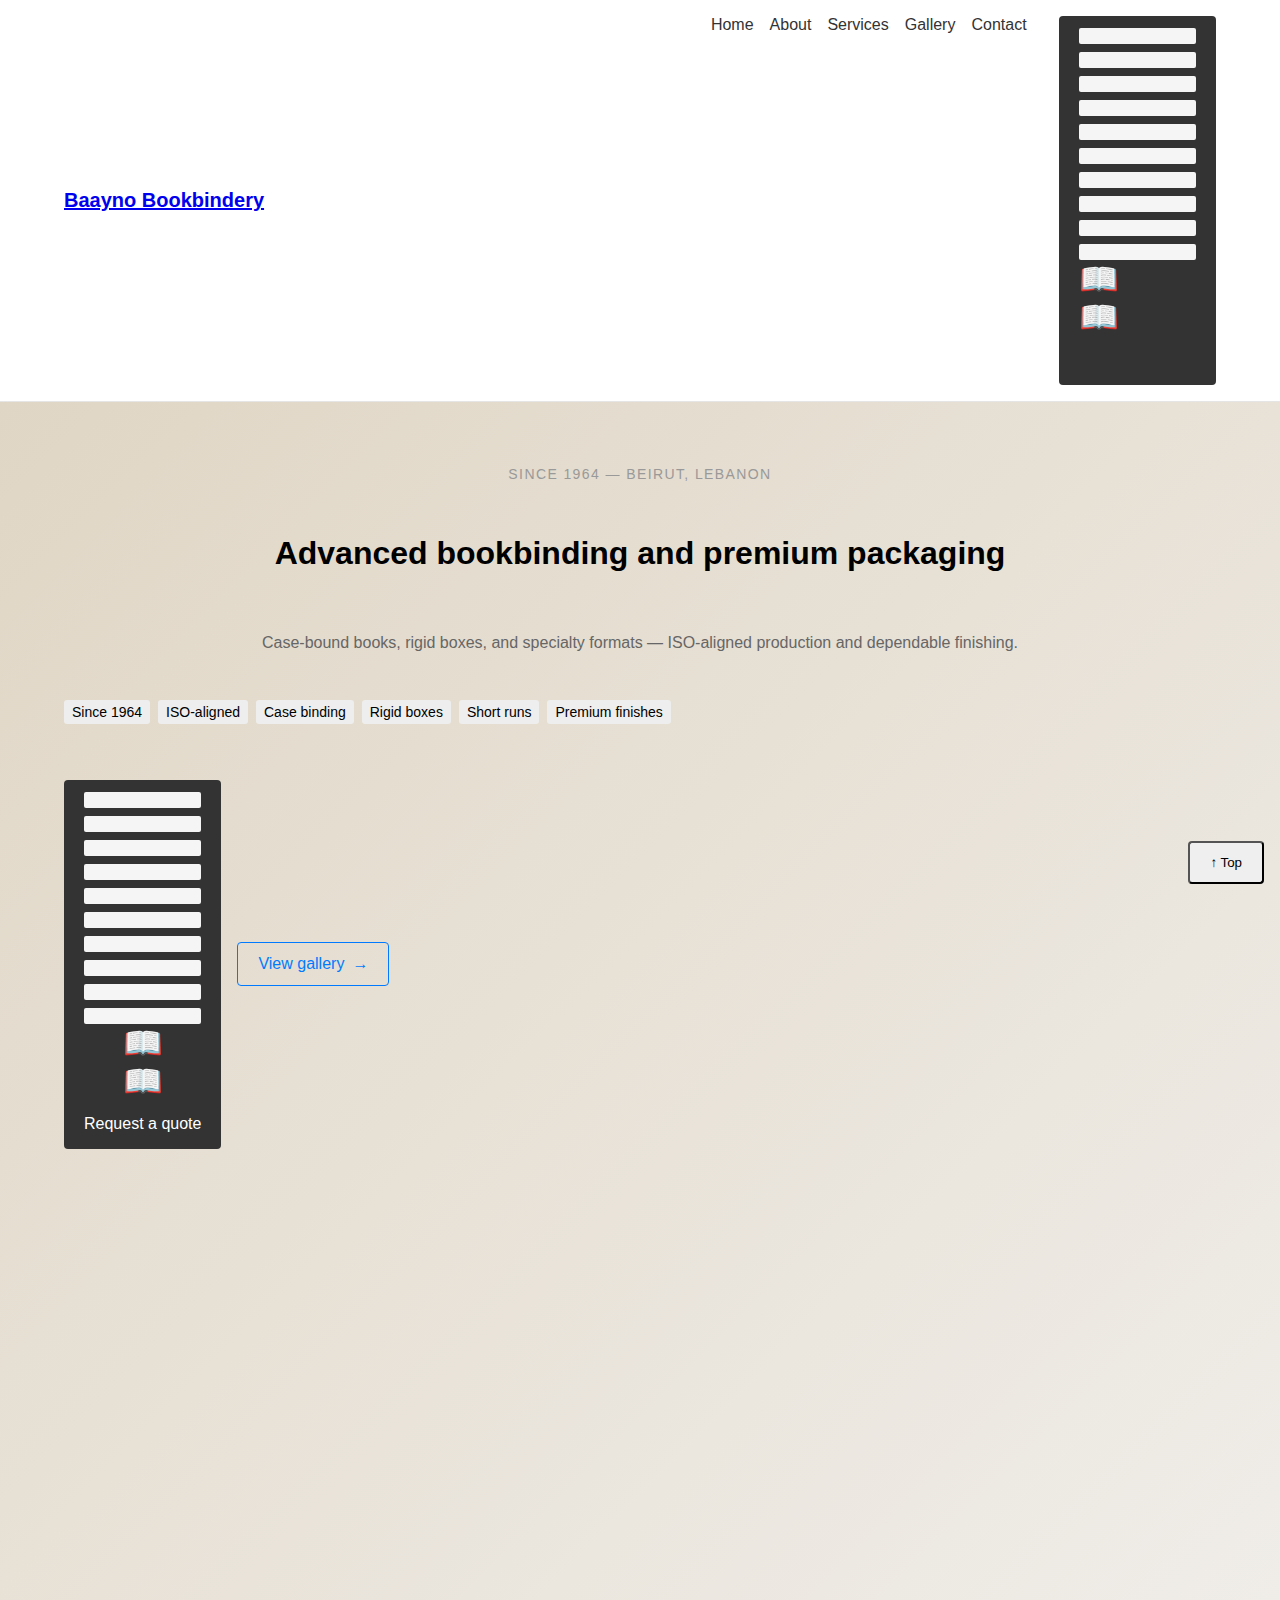
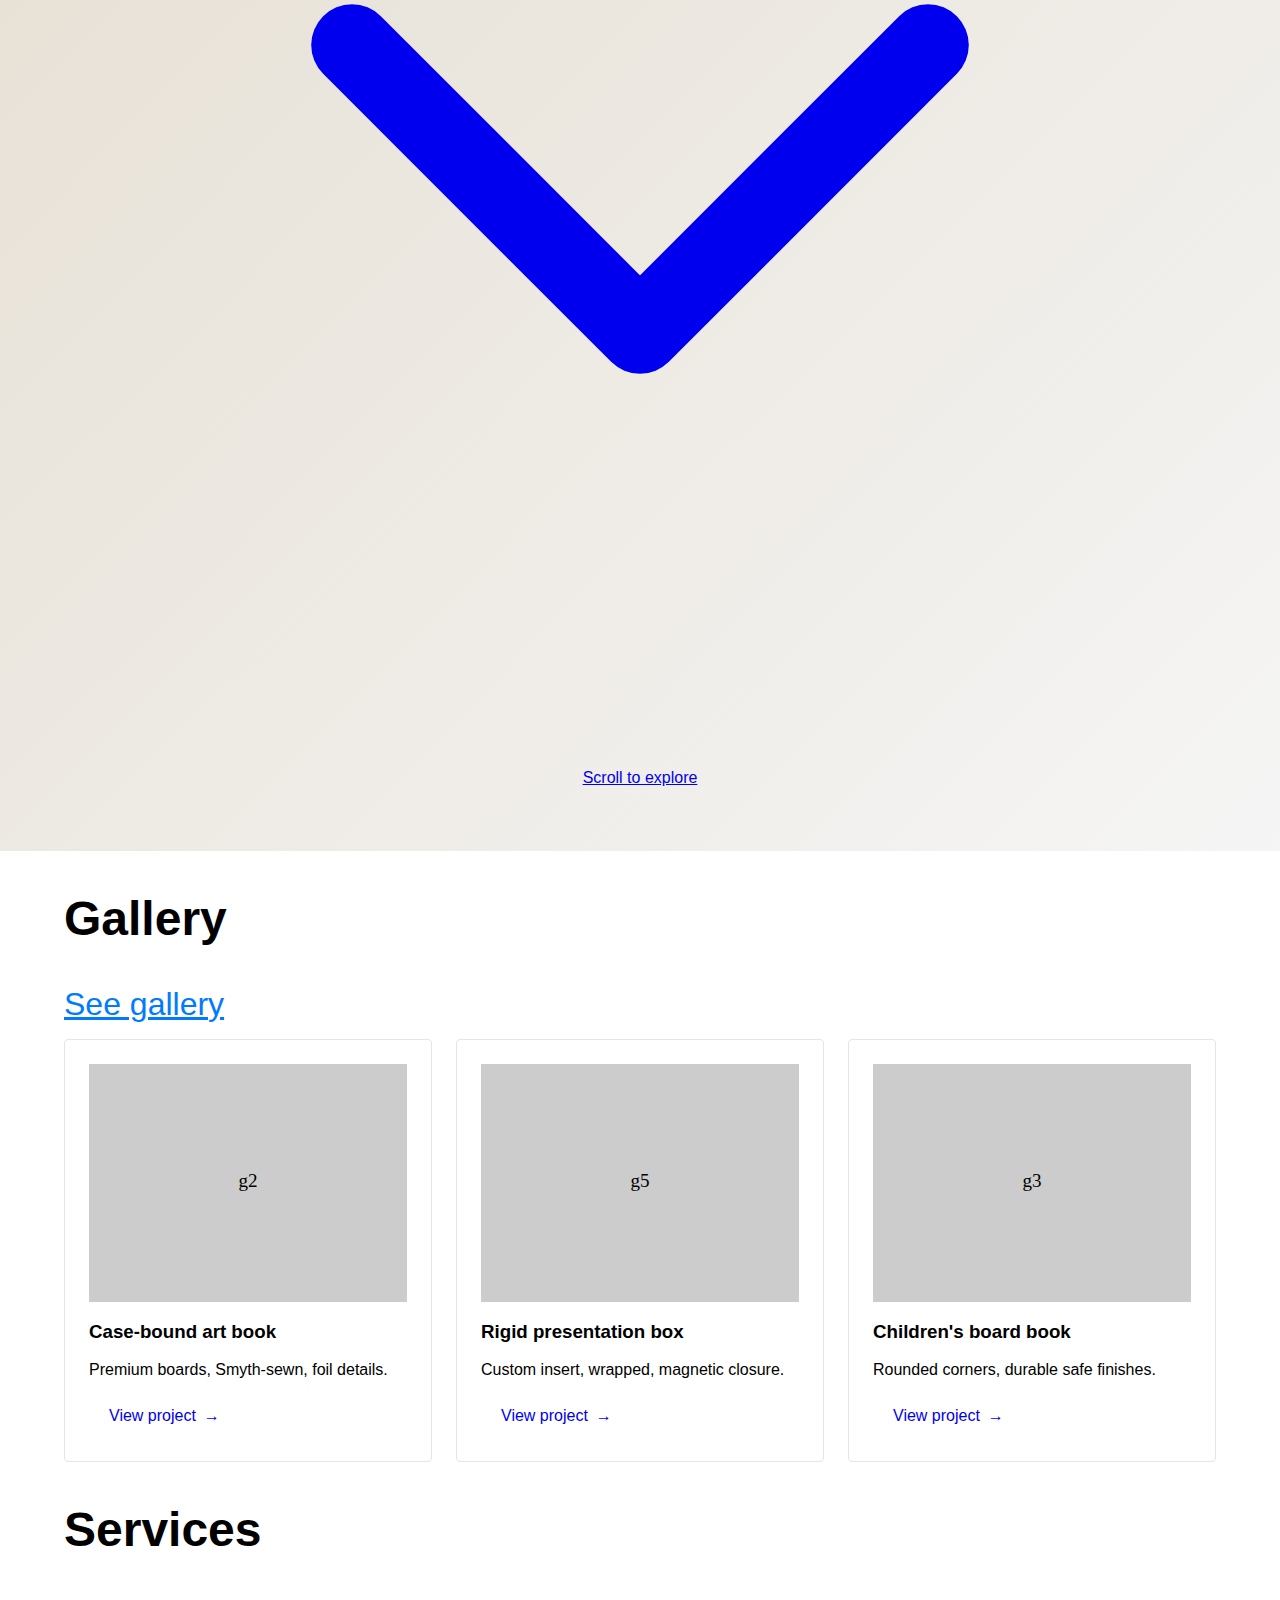
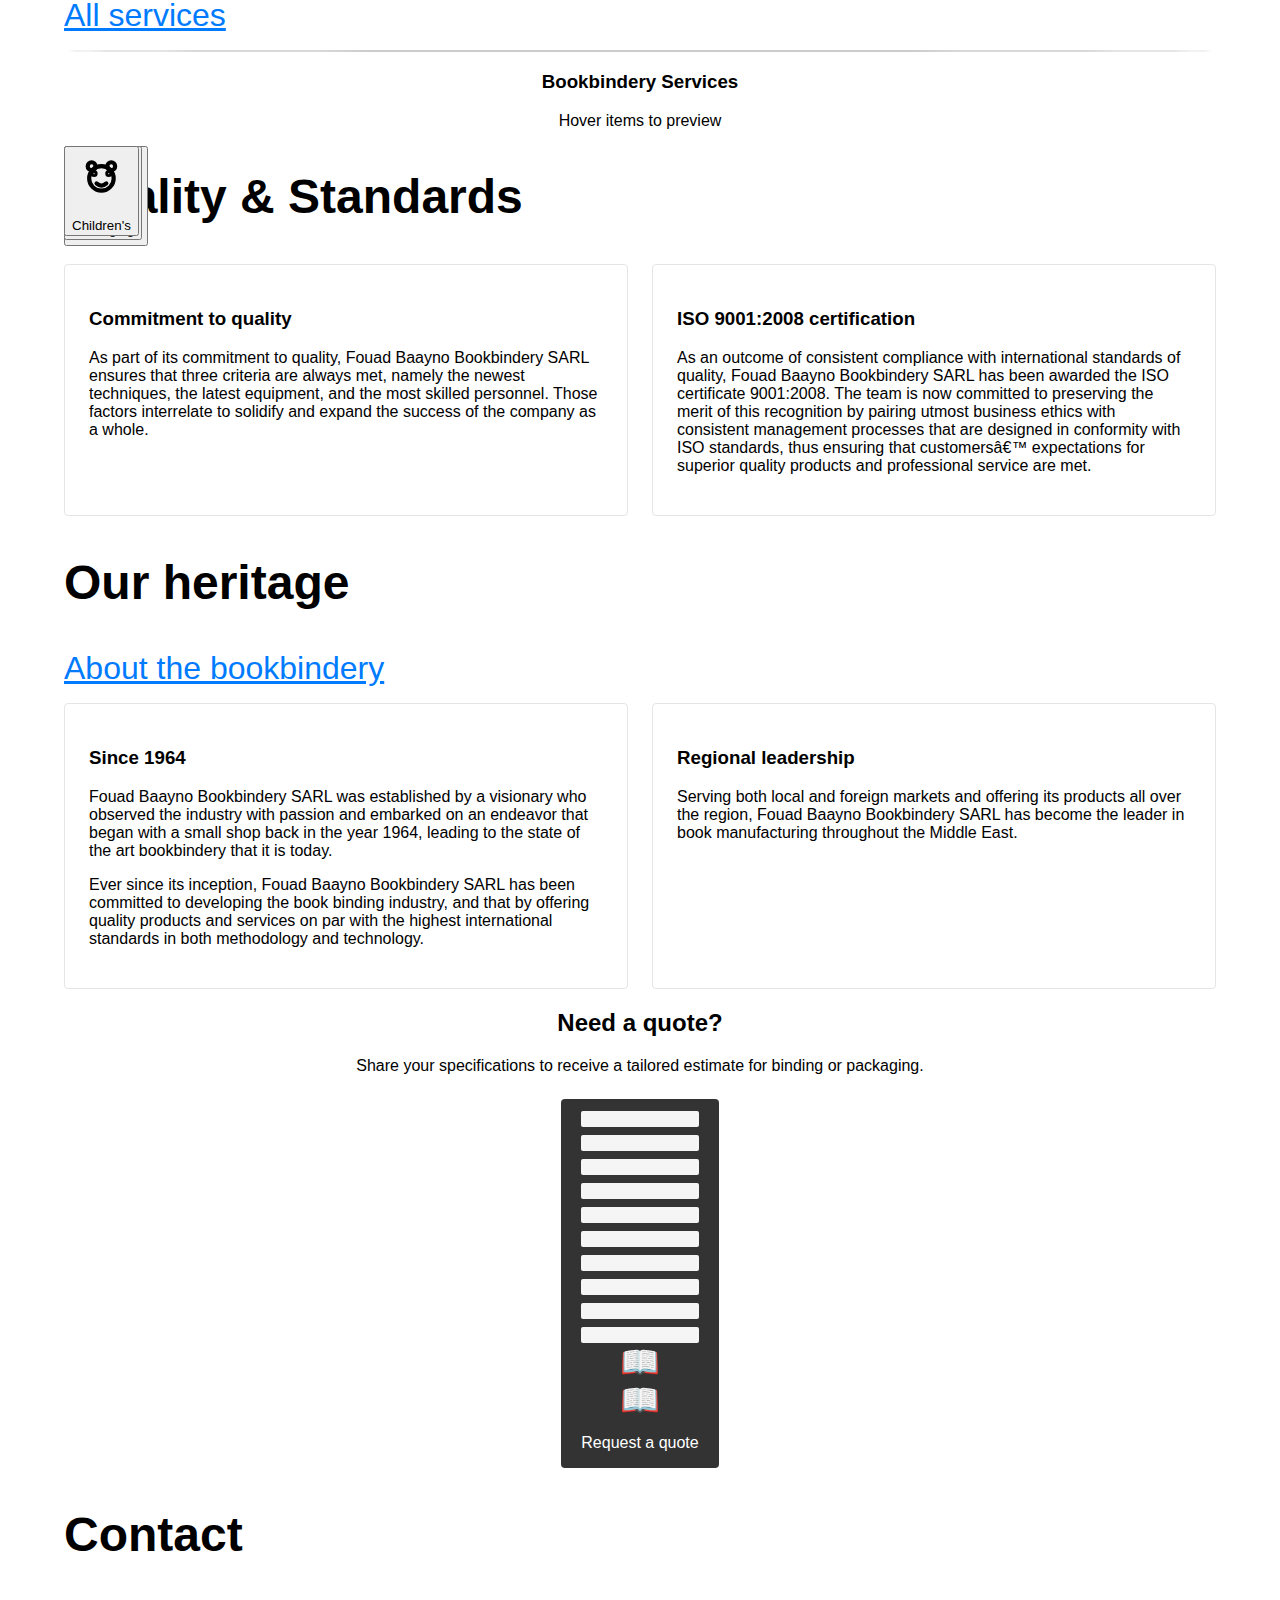
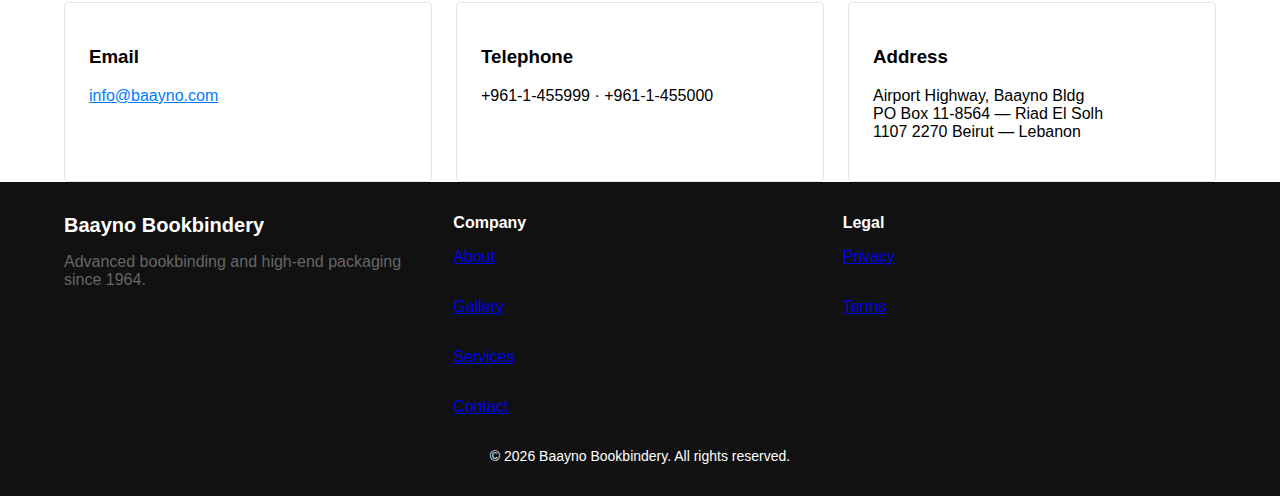
<file: index.html>
﻿<!doctype html>
<html lang="en" data-ga4="G-XXXXXXX">
<head>
  <meta charset="utf-8" />
  <meta name="viewport" content="width=device-width, initial-scale=1" />
  <title>Fouad Baayno Bookbindery &mdash; Beirut, Lebanon (Since 1964)</title>
  <meta name="description" content="Flexi and hard cover bookbinding, specialty and children's books, and high-end packaging. ISO-aligned production in Beirut, Lebanon since 1964." />
  <link rel="preconnect" href="https://fonts.googleapis.com">
  <link rel="preconnect" href="https://fonts.gstatic.com" crossorigin>
  <link href="https://fonts.googleapis.com/css2?family=Inter:wght@400;600&family=Playfair+Display:wght@600;700&display=swap" rel="stylesheet">
  <link rel="stylesheet" href="assets/css/base.css" />
  <link rel="canonical" href="https://www.baayno.com/" />
  <meta property="og:type" content="website" />
  <meta property="og:site_name" content="Fouad Baayno Bookbindery" />
  <meta property="og:title" content="Fouad Baayno Bookbindery &mdash; Since 1964" />
  <meta property="og:description" content="Advanced bookbinding and high-end packaging in Beirut, Lebanon." />
  <meta property="og:url" content="https://www.baayno.com/" />
  <meta property="og:image" content="https://www.baayno.com/assets/og.jpg" />
  <meta name="twitter:card" content="summary_large_image" />
  <script type="application/ld+json">
  {
    "@context":"https://schema.org",
    "@type":"LocalBusiness",
    "name":"Fouad Baayno Bookbindery SARL",
    "url":"https://www.baayno.com/",
    "telephone":["+961-1-455999","+961-1-455000"],
    "email":"info@baayno.com",
    "address":{
      "@type":"PostalAddress",
      "streetAddress":"Airport Highway, Baayno Bldg, PO Box 11-8564 - Riad El Solh",
      "addressLocality":"Beirut",
      "postalCode":"1107 2270",
      "addressCountry":"LB"
    },
    "description":"Flexi and hard cover bookbinding, specialty and children's books, and high-end packaging.",
    "areaServed":"LB",
    "sameAs":["https://www.facebook.com/Fouad-Baayno-Bookbindery-637547953257986/"]
  }
  </script>
  <script type="application/ld+json">
  {
    "@context":"https://schema.org",
    "@type":"WebSite",
    "name":"Fouad Baayno Bookbindery",
    "url":"https://www.baayno.com/",
    "inLanguage":"en"
  }
  </script>
</head>
<body>
  <header class="site-header">
    <div class="container nav">
      <div class="brand"><a href="index.html">Baayno Bookbindery</a></div>
      <nav class="nav-links" aria-label="Primary">
        <a href="index.html" data-path="index.html">Home</a>
        <a href="about.html" data-path="about.html">About</a>
        <a href="services.html" data-path="services.html">Services</a>
        <a href="gallery.html" data-path="gallery.html">Gallery</a>
        <a href="contact.html" data-path="contact.html">Contact</a>
        <a class="btn-quote nav-cta" href="contact.html">
  <span class="points_wrapper">
    <i class="point"></i><i class="point"></i><i class="point"></i><i class="point"></i><i class="point"></i>
    <i class="point"></i><i class="point"></i><i class="point"></i><i class="point"></i><i class="point"></i>
  </span>
  <span class="inner">
    <span class="icon-books" aria-hidden="true"><span class="b1" role="img" aria-label="book">📖</span><span class="b2">📖</span></span>Request a quote</span>
</a>
      </nav>
    </div>
  </header>

  <main id="main">
    <!-- Hero -->
    <section class="hero luxury-bg">
      <div class="container hero-grid">
        <div class="eyebrow">Since 1964 &mdash; Beirut, Lebanon</div>
        <h1>Advanced bookbinding and premium packaging</h1>
        <p class="hero-sub">Case-bound books, rigid boxes, and specialty formats &mdash; ISO-aligned production and dependable finishing.</p>
        <div class="proof-chips">
          <span class="chip-proof">Since 1964</span>
          <span class="chip-proof">ISO-aligned</span>
          <span class="chip-proof">Case binding</span>
          <span class="chip-proof">Rigid boxes</span>
          <span class="chip-proof">Short runs</span>
          <span class="chip-proof">Premium finishes</span>
        </div>
        <div class="hero-cta cluster">
          <a class="btn-quote" href="contact.html">
  <span class="points_wrapper">
    <i class="point"></i><i class="point"></i><i class="point"></i><i class="point"></i><i class="point"></i>
    <i class="point"></i><i class="point"></i><i class="point"></i><i class="point"></i><i class="point"></i>
  </span>
  <span class="inner">
    <span class="icon-books" aria-hidden="true"><span class="b1" role="img" aria-label="book">📖</span><span class="b2">📖</span></span>
    Request a quote
  </span>
</a>
            <a class="btn btn-ghost with-arrow" href="gallery.html">View gallery <span class="arrow">&rarr;</span></a>
        </div>
        <a class="scroll-hint" href="#services-title" aria-label="Scroll to services">
          <svg viewBox="0 0 24 24" fill="none" stroke="currentColor" stroke-width="1.7" stroke-linecap="round" stroke-linejoin="round" aria-hidden="true"><path d="M6 9l6 6 6-6"/></svg>
          <span>Scroll to explore</span>
        </a>
      </div>
    </section>

    <!-- Side scroll rail for quick navigation -->
    

    <!-- In-page navigation to reduce scrolling friction -->
    

    

    <!-- Gallery -->
    <section aria-labelledby="featured-title">
      <div class="container">
        <div class="section-title">
          <h2 id="featured-title">Gallery</h2>
          <a class="link-accent" href="gallery.html">See gallery</a>
        </div>
        <div class="grid grid-3">
          <article class="card">
            <div class="thumb">
              <img src="assets/img/gallery/g2.svg" width="1200" height="900" alt="Case-bound art book" loading="lazy" decoding="async" />
            </div>
            <h3>Case-bound art book</h3>
            <p>Premium boards, Smyth-sewn, foil details.</p>
            <a class="btn with-arrow" href="gallery.html">View project <span class="arrow">&rarr;</span></a>
          </article>
          <article class="card">
            <div class="thumb">
              <img src="assets/img/gallery/g5.svg" width="1200" height="900" alt="Rigid presentation box" loading="lazy" decoding="async" />
            </div>
            <h3>Rigid presentation box</h3>
            <p>Custom insert, wrapped, magnetic closure.</p>
            <a class="btn with-arrow" href="gallery.html">View project <span class="arrow">&rarr;</span></a>
          </article>
          <article class="card">
            <div class="thumb">
              <img src="assets/img/gallery/g3.svg" width="1200" height="900" alt="Children's board book" loading="lazy" decoding="async" />
            </div>
            <h3>Children's board book</h3>
            <p>Rounded corners, durable safe finishes.</p>
            <a class="btn with-arrow" href="gallery.html">View project <span class="arrow">&rarr;</span></a>
          </article>
        </div>
      </div>
    </section>

    <!-- Services -->
    <section aria-labelledby="services-title">
      <div class="container">
        <div class="section-title">
          <h2 id="services-title">Services</h2>
          <a class="link-accent" href="services.html">All services</a>
        </div>

        <div class="services-orbit" aria-label="Services">
          <div class="orbit-wrap">
            <div class="ring" aria-hidden="true"></div>
            <div class="center"><div><h3>Bookbindery Services</h3><p>Hover items to preview</p></div></div>

            <div class="node-wrap" style="--angle:-90deg;">
              <button class="svc-node" aria-label="Flexi Cover">
                <svg viewBox="0 0 24 24" fill="none" stroke="currentColor" stroke-width="1.7" stroke-linecap="round" stroke-linejoin="round" aria-hidden="true">
                  <path d="M4 6.5V18a2 2 0 0 0 2 2h0a6 6 0 0 1 6-6V4a6 6 0 0 0-6 2h0a2 2 0 0 0-2 2.5Z"/>
                  <path d="M12 4v10a6 6 0 0 1 6 6h0a2 2 0 0 0 2-2V6.5A2 2 0 0 0 18 4h0a6 6 0 0 0-6 0Z"/>
                </svg>
                <div class="lbl">Flexi Cover</div>
              </button>
            </div>

            <div class="node-wrap" style="--angle:-18deg;">
              <button class="svc-node" aria-label="Hard Cover">
                <svg viewBox="0 0 24 24" fill="none" stroke="currentColor" stroke-width="1.7" stroke-linecap="round" stroke-linejoin="round" aria-hidden="true">
                  <path d="M6 4h11a2 2 0 0 1 2 2v14l-3-2-3 2V6a2 2 0 0 0-2-2H6Z"/>
                </svg>
                <div class="lbl">Hard Cover</div>
              </button>
            </div>

            <div class="node-wrap" style="--angle:54deg;">
              <button class="svc-node" aria-label="Packaging">
                <svg viewBox="0 0 24 24" fill="none" stroke="currentColor" stroke-width="1.7" stroke-linecap="round" stroke-linejoin="round" aria-hidden="true">
                  <path d="M12 2 3 7l9 5 9-5-9-5Z"/>
                  <path d="M3 7v10l9 5 9-5V7"/>
                  <path d="M12 12v10"/>
                </svg>
                <div class="lbl">Packaging</div>
              </button>
            </div>

            <div class="node-wrap" style="--angle:126deg;">
              <button class="svc-node" aria-label="Specialty">
                <svg viewBox="0 0 24 24" fill="none" stroke="currentColor" stroke-width="1.7" stroke-linecap="round" stroke-linejoin="round" aria-hidden="true">
                  <path d="M12 2l2.2 6.8H21l-5.6 4 2.1 6.7L12 16l-5.5 3.5 2.1-6.7L3 8.8h6.8L12 2Z"/>
                </svg>
                <div class="lbl">Specialty</div>
              </button>
            </div>

            <div class="node-wrap" style="--angle:198deg;">
              <button class="svc-node" aria-label="Children's">
                <svg viewBox="0 0 24 24" fill="none" stroke="currentColor" stroke-width="1.7" stroke-linecap="round" stroke-linejoin="round" aria-hidden="true">
                  <circle cx="12" cy="12" r="5"/>
                  <circle cx="9" cy="10" r=".6"/>
                  <circle cx="15" cy="10" r=".6"/>
                  <path d="M10 14c.7.6 1.3.9 2 .9s1.3-.3 2-.9"/>
                  <circle cx="8" cy="7" r="1.6"/>
                  <circle cx="16" cy="7" r="1.6"/>
                </svg>
                <div class="lbl">Children's</div>
              </button>
            </div>

          </div>
        </div>

        <div class="grid grid-3 services-list" style="display:none">
          <article class="card"><h3>Flexi Cover Bookbinding</h3><p>Flexible covers and durable constructions for efficient runs.</p></article>
          <article class="card"><h3>Hard Cover Bookbinding</h3><p>Case-bound volumes, premium boards, archival finishes.</p></article>
          <article class="card"><h3>High-End Packaging</h3><p>Rigid boxes, slipcases, and specialty enclosures.</p></article>
          <article class="card"><h3>Specialty Books</h3><p>Custom formats, material experimentation, short-run editions.</p></article>
          <article class="card"><h3>Children's Books</h3><p>Sturdy constructions and safe finishes for young readers.</p></article>
        </div>
      </div>
    </section>

    <!-- Quality -->
    <section aria-labelledby="quality-title">
      <div class="container">
        <div class="section-title"><h2 id="quality-title">Quality & Standards</h2></div>
        <div class="grid grid-2">
          <div class="card"><h3>Commitment to quality</h3><p>As part of its commitment to quality, Fouad Baayno Bookbindery SARL ensures that three criteria are always met, namely the newest techniques, the latest equipment, and the most skilled personnel. Those factors interrelate to solidify and expand the success of the company as a whole.</p></div>
          <div class="card"><h3>ISO 9001:2008 certification</h3><p>As an outcome of consistent compliance with international standards of quality, Fouad Baayno Bookbindery SARL has been awarded the ISO certificate 9001:2008. The team is now committed to preserving the merit of this recognition by pairing utmost business ethics with consistent management processes that are designed in conformity with ISO standards, thus ensuring that customersâ€™ expectations for superior quality products and professional service are met.</p></div>
        </div>
      </div>
    </section>

    <!-- Partners -->
    <section class="hide" aria-labelledby="partners-title">
      <div class="container">
        <div class="section-title"><h2 id="partners-title">Partners</h2></div>
        <p class="max-w-65ch muted">Fouad Baayno Bookbindery SARL is partnered with some of the most prestigious brands that support the bookbinding production line throughout all stages, delivering a finished product of superior quality in terms of both components used and services performed.</p>
        <div class="grid grid-3">
          <div class="card"><h3>CUSBOR</h3><p>Bookbinding materials and components.</p></div>
          <div class="card"><h3>API</h3><p>Films, foils, and laminates.</p></div>
          <div class="card"><h3>SYNT3</h3><p>Technical substrates and coatings.</p></div>
          <div class="card"><h3>BN</h3><p>Industrial equipment support.</p></div>
          <div class="card"><h3>Klingelnberg</h3><p>Precision systems and tooling.</p></div>
        </div>
      </div>
    </section>

    <!-- Heritage -->
    <section aria-labelledby="heritage-title">
      <div class="container">
        <div class="section-title">
          <h2 id="heritage-title">Our heritage</h2>
          <a class="link-accent" href="about.html">About the bookbindery</a>
        </div>
        <div class="grid grid-2">
          <div class="card"><h3>Since 1964</h3><p>Fouad Baayno Bookbindery SARL was established by a visionary who observed the industry with passion and embarked on an endeavor that began with a small shop back in the year 1964, leading to the state of the art bookbindery that it is today.</p><p>Ever since its inception, Fouad Baayno Bookbindery SARL has been committed to developing the book binding industry, and that by offering quality products and services on par with the highest international standards in both methodology and technology.</p></div>
          <div class="card"><h3>Regional leadership</h3><p>Serving both local and foreign markets and offering its products all over the region, Fouad Baayno Bookbindery SARL has become the leader in book manufacturing throughout the Middle East.</p></div>
        </div>
      </div>
    </section>

    <!-- CTA -->
    <section aria-labelledby="cta-title">
      <div class="container center">
        <h2 id="cta-title">Need a quote?</h2>
        <p class="max-w-65ch" style="margin-inline:auto">Share your specifications to receive a tailored estimate for binding or packaging.</p>
        <div class="mt-6"><a class="btn-quote" href="contact.html">
  <span class="points_wrapper">
    <i class="point"></i><i class="point"></i><i class="point"></i><i class="point"></i><i class="point"></i>
    <i class="point"></i><i class="point"></i><i class="point"></i><i class="point"></i><i class="point"></i>
  </span>
  <span class="inner">
    <span class="icon-books" aria-hidden="true"><span class="b1" role="img" aria-label="book">📖</span><span class="b2">📖</span></span>
    Request a quote
  </span>
</a></div>
      </div>
    </section>

    <!-- Quick contact -->
    <section aria-labelledby="contact-title">
      <div class="container">
        <div class="section-title"><h2 id="contact-title">Contact</h2></div>
        <div class="grid grid-3">
          <div class="card"><h3>Email</h3><p><a class="link-accent" href="mailto:info@baayno.com">info@baayno.com</a></p></div>
          <div class="card"><h3>Telephone</h3><p>+961-1-455999 &middot; +961-1-455000</p></div>
          <div class="card"><h3>Address</h3><p>Airport Highway, Baayno Bldg<br>PO Box 11-8564 &mdash; Riad El Solh<br>1107 2270 Beirut &mdash; Lebanon</p></div>
        </div>
      </div>
    </section>
  </main>

  <footer class="luxury-vignette">
    <div class="container footer-grid">
      <div>
        <div class="brand">Baayno Bookbindery</div>
        <p class="muted max-w-65ch">Advanced bookbinding and high-end packaging since 1964.</p>
      </div>
      <div>
        <strong>Company</strong>
        <div class="stack-2 mt-4">
          <a href="about.html">About</a>
          <a href="gallery.html">Gallery</a>
          <a href="services.html">Services</a>
          <a href="contact.html">Contact</a>
        </div>
      </div>
      <div>
        <strong>Legal</strong>
        <div class="stack-2 mt-4">
          <a href="privacy.html">Privacy</a>
          <a href="terms.html">Terms</a>
        </div>
      </div>
    </div>
    <div class="container copyright">&copy; <span id="y"></span> Baayno Bookbindery. All rights reserved.</div>
  </footer>

  <script type="module" src="assets/js/main.js"></script>
  <button class="btn back-to-top" type="button" aria-label="Back to top">&uarr; Top</button>
  <script>document.getElementById('y').textContent = new Date().getFullYear()</script>
</body>
</html>
</file>
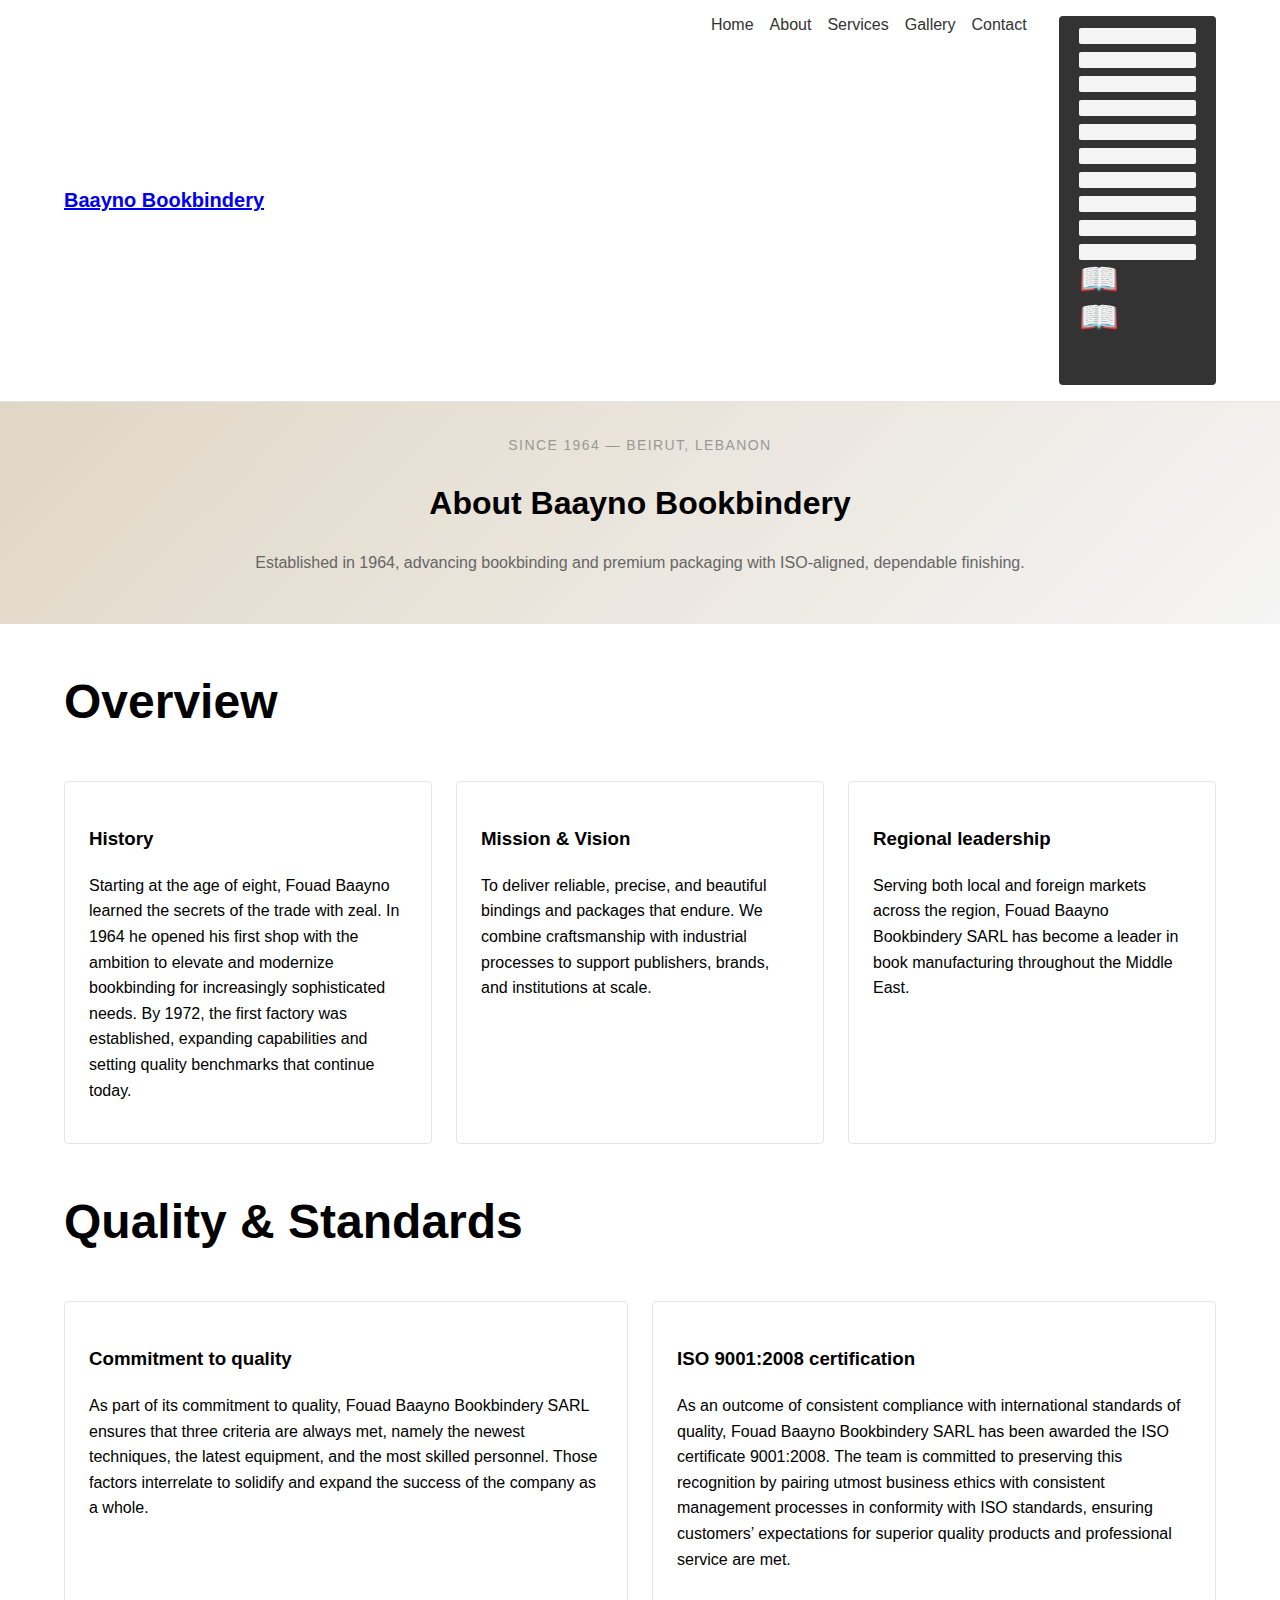
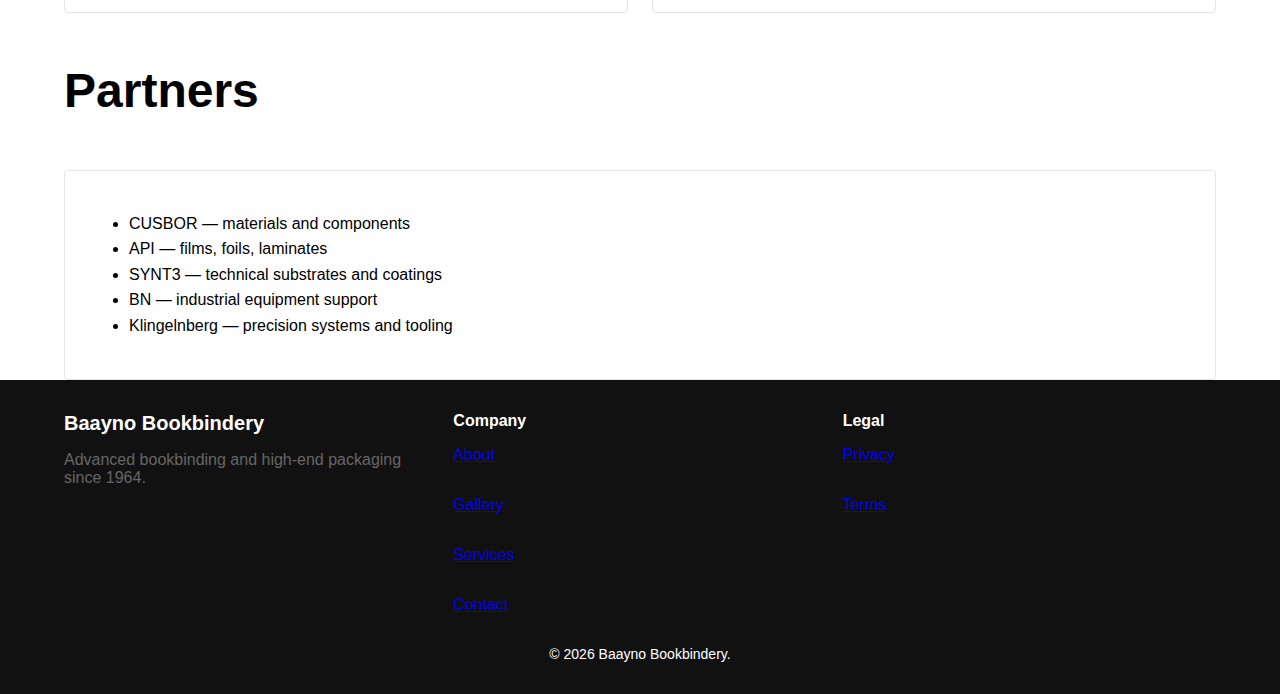
<file: about.html>
﻿<!doctype html>
<html lang="en" data-ga4="G-XXXXXXX">
<head>
  <meta charset="utf-8" />
  <meta name="viewport" content="width=device-width, initial-scale=1" />
  <title>About &mdash; Fouad Baayno Bookbindery</title>
  <meta name="description" content="Since 1964 in Beirut: our history, mission and vision, partners, and quality standards in bookbinding and premium packaging." />
  <link rel="preconnect" href="https://fonts.googleapis.com"><link rel="preconnect" href="https://fonts.gstatic.com" crossorigin>
  <link href="https://fonts.googleapis.com/css2?family=Inter:wght@400;600&family=Playfair+Display:wght@600;700&display=swap" rel="stylesheet">
  <link rel="stylesheet" href="assets/css/base.css" />
  <link rel="canonical" href="https://www.baayno.com/about.html" />
  <meta property="og:type" content="website" />
  <meta property="og:title" content="About &mdash; Fouad Baayno Bookbindery" />
  <meta property="og:url" content="https://www.baayno.com/about.html" />
  <script type="application/ld+json">{
    "@context":"https://schema.org",
    "@type":"BreadcrumbList",
    "itemListElement":[
      {"@type":"ListItem","position":1,"name":"Home","item":"https://www.baayno.com/"},
      {"@type":"ListItem","position":2,"name":"About","item":"https://www.baayno.com/about.html"}
    ]
  }</script>
</head>
<body>
  <header class="site-header"><div class="container nav"><div class="brand"><a href="index.html">Baayno Bookbindery</a></div><nav class="nav-links" aria-label="Primary"><a href="index.html" data-path="index.html">Home</a><a href="about.html" data-path="about.html">About</a><a href="services.html" data-path="services.html">Services</a><a href="gallery.html" data-path="gallery.html">Gallery</a><a href="contact.html" data-path="contact.html">Contact</a><a class="btn-quote nav-cta" href="contact.html">
  <span class="points_wrapper">
    <i class="point"></i><i class="point"></i><i class="point"></i><i class="point"></i><i class="point"></i>
    <i class="point"></i><i class="point"></i><i class="point"></i><i class="point"></i><i class="point"></i>
  </span>
  <span class="inner">
    <span class="icon-books" aria-hidden="true"><span class="b1" role="img" aria-label="book">📖</span><span class="b2">📖</span></span>Request a quote</span>
</a></nav></div></header>
  <main id="main" class="prose">
    <section class="page-header luxury-bg"><div class="container"><div class="eyebrow">Since 1964 &mdash; Beirut, Lebanon</div><h1>About Baayno Bookbindery</h1><p class="muted">Established in 1964, advancing bookbinding and premium packaging with ISO-aligned, dependable finishing.</p></div></section>
    <section aria-labelledby="about-overview-title"><div class="container">
      <div class="section-title"><h2 id="about-overview-title">Overview</h2></div>
      <div class="grid grid-3">
        <div class="card"><h3>History</h3><p>Starting at the age of eight, Fouad Baayno learned the secrets of the trade with zeal. In 1964 he opened his first shop with the ambition to elevate and modernize bookbinding for increasingly sophisticated needs. By 1972, the first factory was established, expanding capabilities and setting quality benchmarks that continue today.</p></div>
        <div class="card"><h3>Mission & Vision</h3><p>To deliver reliable, precise, and beautiful bindings and packages that endure. We combine craftsmanship with industrial processes to support publishers, brands, and institutions at scale.</p></div>
        <div class="card"><h3>Regional leadership</h3><p>Serving both local and foreign markets across the region, Fouad Baayno Bookbindery SARL has become a leader in book manufacturing throughout the Middle East.</p></div>
      </div>
    </div></section>
    <section aria-labelledby="about-quality-title"><div class="container">
      <div class="section-title"><h2 id="about-quality-title">Quality & Standards</h2></div>
      <div class="grid grid-2">
        <div class="card"><h3>Commitment to quality</h3><p>As part of its commitment to quality, Fouad Baayno Bookbindery SARL ensures that three criteria are always met, namely the newest techniques, the latest equipment, and the most skilled personnel. Those factors interrelate to solidify and expand the success of the company as a whole.</p></div>
        <div class="card"><h3>ISO 9001:2008 certification</h3><p>As an outcome of consistent compliance with international standards of quality, Fouad Baayno Bookbindery SARL has been awarded the ISO certificate 9001:2008. The team is committed to preserving this recognition by pairing utmost business ethics with consistent management processes in conformity with ISO standards, ensuring customers’ expectations for superior quality products and professional service are met.</p></div>
      </div>
    </div></section>
    <section aria-labelledby="about-partners-title"><div class="container">
      <div class="section-title"><h2 id="about-partners-title">Partners</h2></div>
      <div class="card">
        <ul>
          <li>CUSBOR &mdash; materials and components</li>
          <li>API &mdash; films, foils, laminates</li>
          <li>SYNT3 &mdash; technical substrates and coatings</li>
          <li>BN &mdash; industrial equipment support</li>
          <li>Klingelnberg &mdash; precision systems and tooling</li>
        </ul>
      </div>
    </div></section>
  </main>
  <footer class="luxury-vignette"><div class="container footer-grid"><div><div class="brand">Baayno Bookbindery</div><p class="muted">Advanced bookbinding and high-end packaging since 1964.</p></div><div><strong>Company</strong><div class="stack-2 mt-4"><a href="about.html">About</a><a href="gallery.html">Gallery</a><a href="services.html">Services</a><a href="contact.html">Contact</a></div></div><div><strong>Legal</strong><div class="stack-2 mt-4"><a href="privacy.html">Privacy</a><a href="terms.html">Terms</a></div></div></div><div class="container copyright">&copy; <span id="y"></span> Baayno Bookbindery.</div></footer>
  <script type="module" src="assets/js/main.js"></script><script>document.getElementById('y').textContent = new Date().getFullYear()</script>
</body>
</html>
</file>
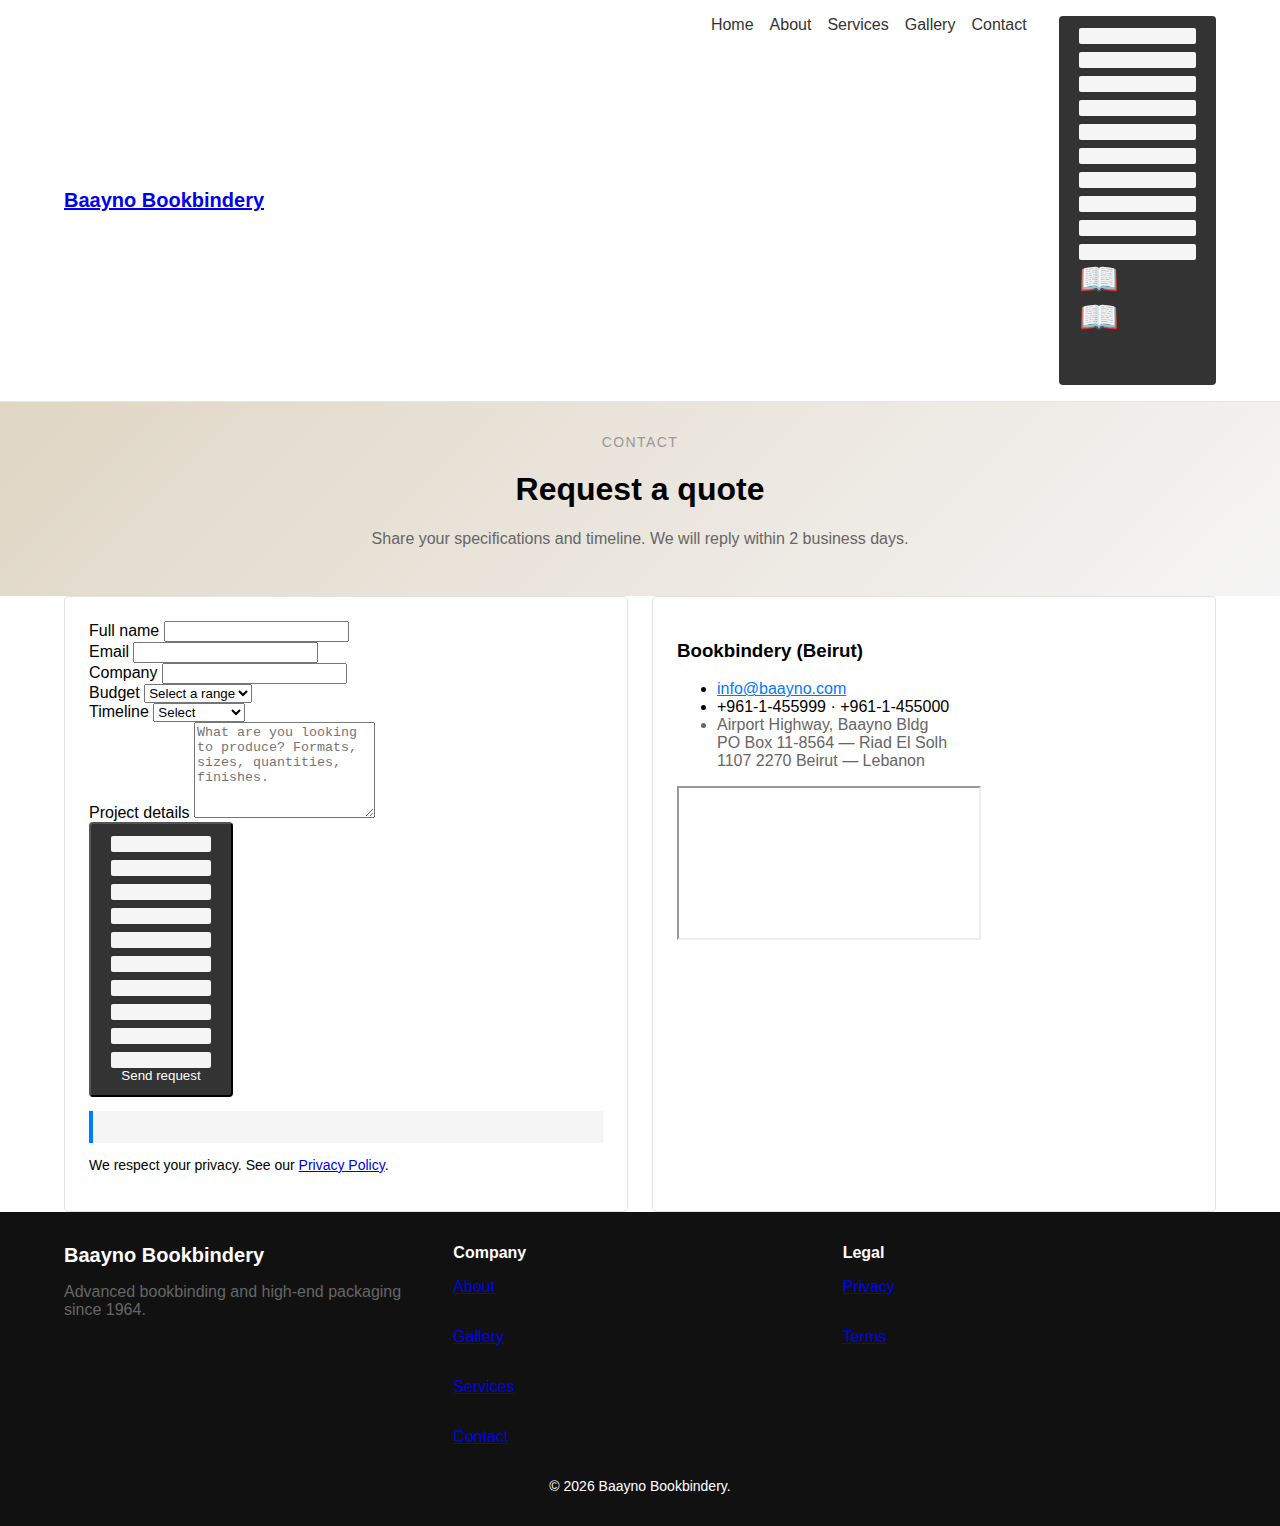
<file: contact.html>
﻿<!doctype html>
<html lang="en" data-ga4="G-XXXXXXX">
<head>
  <meta charset="utf-8" /><meta name="viewport" content="width=device-width, initial-scale=1" />
  <title>Contact &mdash; Fouad Baayno Bookbindery</title>
  <meta name="description" content="Request a quotation or order a job. Contact the Beirut bookbindery: email, telephone, and address." />
  <link rel="preconnect" href="https://fonts.googleapis.com"><link rel="preconnect" href="https://fonts.gstatic.com" crossorigin>
  <link href="https://fonts.googleapis.com/css2?family=Inter:wght@400;600&family=Playfair+Display:wght@600;700&display=swap" rel="stylesheet">
  <link rel="stylesheet" href="assets/css/base.css" />
  <link rel="canonical" href="https://www.baayno.com/contact.html" />
  <meta property="og:type" content="website" />
  <meta property="og:title" content="Contact &mdash; Fouad Baayno Bookbindery" />
  <meta property="og:url" content="https://www.baayno.com/contact.html" />
  <script type="application/ld+json">{
    "@context":"https://schema.org",
    "@type":"ContactPage",
    "name":"Contact &mdash; Fouad Baayno Bookbindery",
    "isPartOf":{"@type":"WebSite","name":"Fouad Baayno Bookbindery","url":"https://www.baayno.com/"}
  }</script>
</head>
<body>
  <header class="site-header"><div class="container nav"><div class="brand"><a href="index.html">Baayno Bookbindery</a></div><nav class="nav-links" aria-label="Primary"><a href="index.html" data-path="index.html">Home</a><a href="about.html" data-path="about.html">About</a><a href="services.html" data-path="services.html">Services</a><a href="gallery.html" data-path="gallery.html">Gallery</a><a href="contact.html" data-path="contact.html">Contact</a><a class="btn-quote nav-cta" href="contact.html">
  <span class="points_wrapper">
    <i class="point"></i><i class="point"></i><i class="point"></i><i class="point"></i><i class="point"></i>
    <i class="point"></i><i class="point"></i><i class="point"></i><i class="point"></i><i class="point"></i>
  </span>
  <span class="inner">
    <span class="icon-books" aria-hidden="true"><span class="b1" role="img" aria-label="book">📖</span><span class="b2">📖</span></span>Request a quote</span>
</a></nav></div></header>
  <main id="main">
    <section class="page-header luxury-bg"><div class="container"><div class="eyebrow">Contact</div><h1>Request a quote</h1><p class="muted">Share your specifications and timeline. We will reply within 2 business days.</p></div></section>
    <section><div class="container grid grid-2">
      <form class="card" action="#" method="post" data-spam-guard novalidate>
        <div>
          <label for="name">Full name</label>
          <input id="name" name="name" autocomplete="name" required />
        </div>
        <div>
          <label for="email">Email</label>
          <input id="email" name="email" type="email" autocomplete="email" required />
        </div>
        <div>
          <label for="company-name">Company</label>
          <input id="company-name" name="company_name" autocomplete="organization" />
        </div>
        <div>
          <label for="budget">Budget</label>
          <select id="budget" name="budget" required>
            <option value="">Select a range</option>
            <option>$3k&ndash;$7k</option>
            <option>$7k&ndash;$15k</option>
            <option>$15k&ndash;$30k</option>
            <option>$30k+</option>
          </select>
        </div>
        <div>
          <label for="timeline">Timeline</label>
          <select id="timeline" name="timeline" required>
            <option value="">Select</option>
            <option>2&ndash;4 weeks</option>
            <option>1&ndash;2 months</option>
            <option>3+ months</option>
          </select>
        </div>
        <div>
          <label for="message">Project details</label>
          <textarea id="message" name="message" rows="6" required placeholder="What are you looking to produce? Formats, sizes, quantities, finishes." ></textarea>
        </div>
        <input class="hp-field" type="text" name="company" tabindex="-1" autocomplete="off" aria-hidden="true" />
        <input type="hidden" name="ts" />
<button class="btn-quote" type="submit">
  <span class="points_wrapper">
    <i class="point"></i><i class="point"></i><i class="point"></i><i class="point"></i><i class="point"></i>
    <i class="point"></i><i class="point"></i><i class="point"></i><i class="point"></i><i class="point"></i>
  </span>
  <span class="inner">Send request</span>
</button>
        <p class="form-message form-note" aria-live="polite"></p>
        <p class="form-note">We respect your privacy. See our <a href="/privacy.html">Privacy Policy</a>.</p>
      </form>
      <aside class="card">
        <h3>Bookbindery (Beirut)</h3>
        <ul>
          <li><a class="link-accent" href="mailto:info@baayno.com">info@baayno.com</a></li>
          <li>+961-1-455999 &middot; +961-1-455000</li>
          <li class="muted">Airport Highway, Baayno Bldg<br>PO Box 11-8564 &mdash; Riad El Solh<br>1107 2270 Beirut &mdash; Lebanon</li>
        </ul>
        <div class="map-embed sm mt-4" role="region" aria-label="Map showing Baayno Bookbindery location">
          <iframe loading="lazy" referrerpolicy="no-referrer-when-downgrade" allowfullscreen
            src="https://www.google.com/maps?q=Airport%20Highway%2C%20Baayno%20Bldg%2C%20Beirut%2C%20Lebanon&output=embed">
          </iframe>
        </div>
      </aside>
    </div></section>
  </main>
  
  <footer class="luxury-vignette"><div class="container footer-grid"><div><div class="brand">Baayno Bookbindery</div><p class="muted">Advanced bookbinding and high-end packaging since 1964.</p></div><div><strong>Company</strong><div class="stack-2 mt-4"><a href="about.html">About</a><a href="gallery.html">Gallery</a><a href="services.html">Services</a><a href="contact.html">Contact</a></div></div><div><strong>Legal</strong><div class="stack-2 mt-4"><a href="/privacy.html">Privacy</a><a href="/terms.html">Terms</a></div></div></div><div class="container copyright">&copy; <span id="y"></span> Baayno Bookbindery.</div></footer>
  <script type="module" src="assets/js/main.js"></script><script>document.getElementById('y').textContent = new Date().getFullYear()</script>
</body>
</html>
</file>
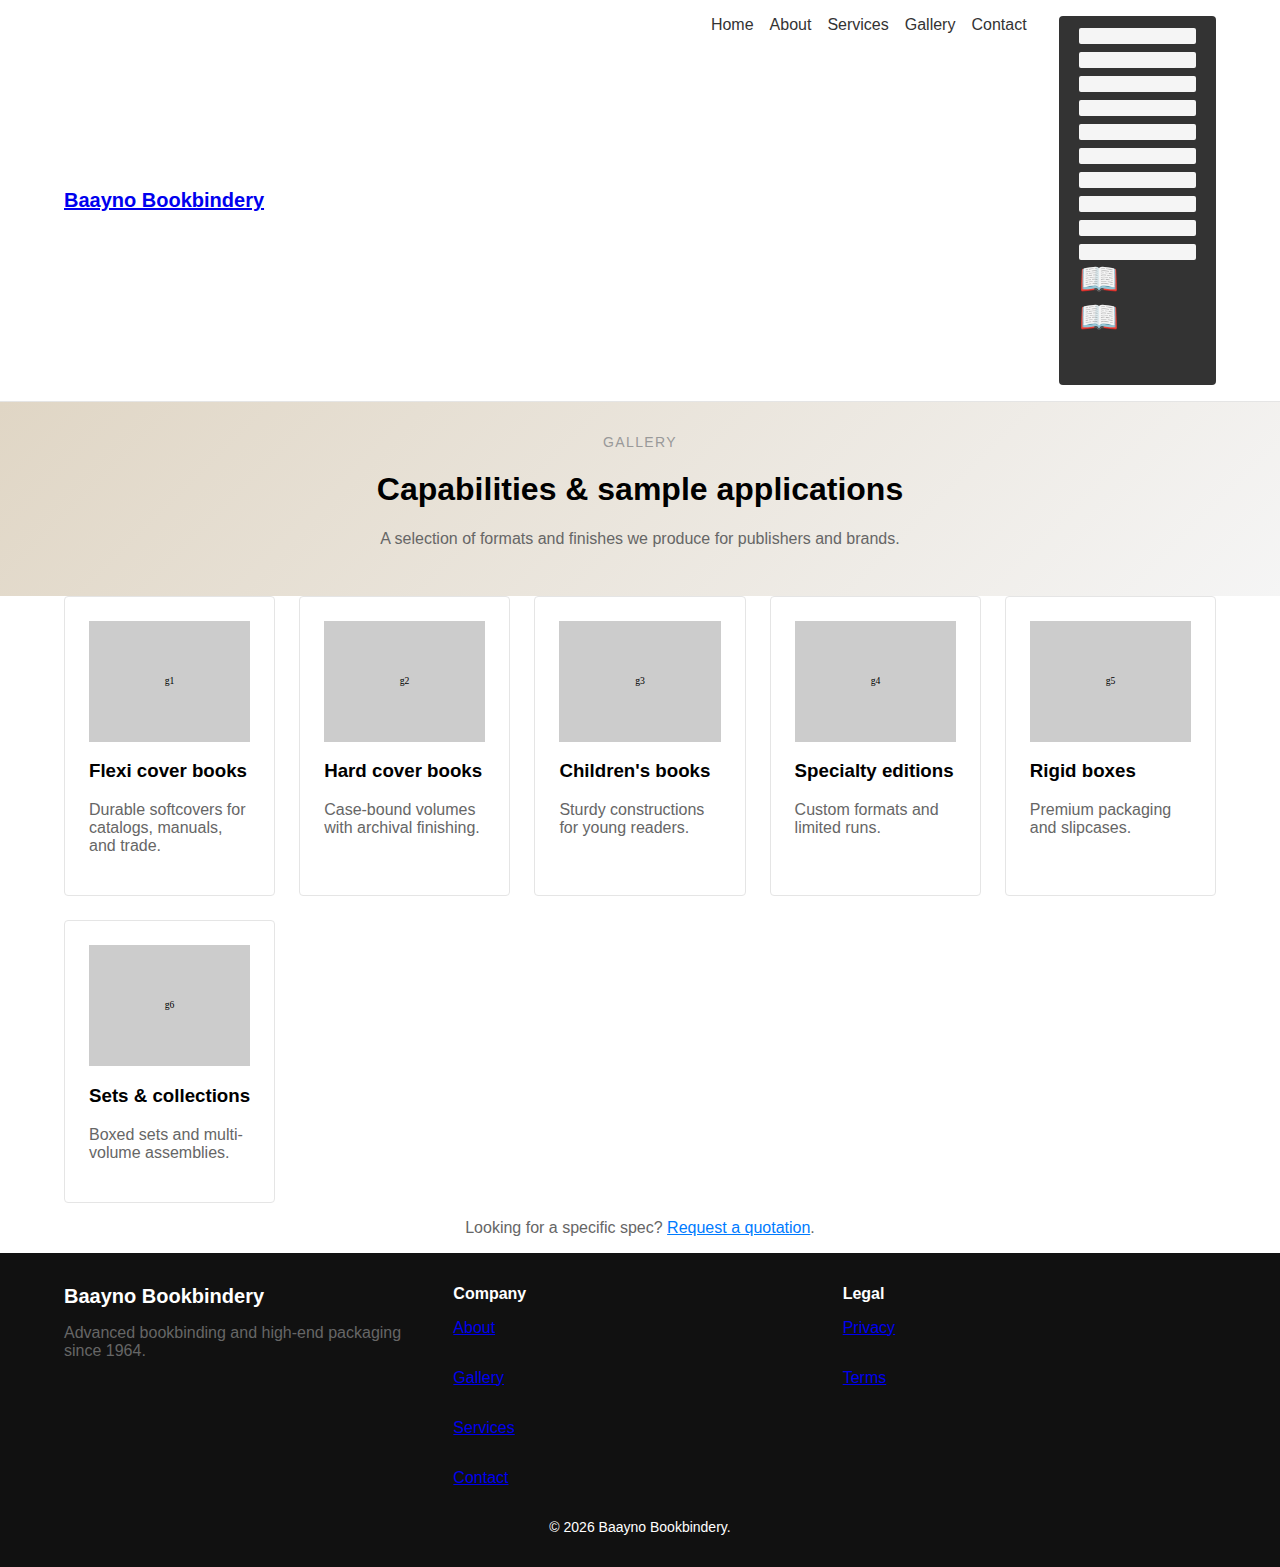
<file: gallery.html>
﻿<!doctype html>
<html lang="en" data-ga4="G-XXXXXXX">
<head>
  <meta charset="utf-8" /><meta name="viewport" content="width=device-width, initial-scale=1" />
  <title>Gallery &mdash; Fouad Baayno Bookbindery</title>
  <meta name="description" content="A selection of formats and finishes we produce across bookbinding and premium packaging." />
  <link rel="preconnect" href="https://fonts.googleapis.com"><link rel="preconnect" href="https://fonts.gstatic.com" crossorigin>
  <link href="https://fonts.googleapis.com/css2?family=Inter:wght@400;600&family=Playfair+Display:wght@600;700&display=swap" rel="stylesheet">
  <link rel="stylesheet" href="assets/css/base.css" />
  <link rel="canonical" href="https://www.baayno.com/gallery.html" />
  <meta property="og:type" content="website" />
  <meta property="og:title" content="Gallery &mdash; Fouad Baayno Bookbindery" />
</head>
<body>
  <header class="site-header"><div class="container nav"><div class="brand"><a href="index.html">Baayno Bookbindery</a></div><nav class="nav-links" aria-label="Primary"><a href="index.html" data-path="index.html">Home</a><a href="about.html" data-path="about.html">About</a><a href="services.html" data-path="services.html">Services</a><a href="gallery.html" data-path="gallery.html">Gallery</a><a href="contact.html" data-path="contact.html">Contact</a><a class="btn-quote nav-cta" href="contact.html">
  <span class="points_wrapper">
    <i class="point"></i><i class="point"></i><i class="point"></i><i class="point"></i><i class="point"></i>
    <i class="point"></i><i class="point"></i><i class="point"></i><i class="point"></i><i class="point"></i>
  </span>
  <span class="inner">
    <span class="icon-books" aria-hidden="true"><span class="b1" role="img" aria-label="book">📖</span><span class="b2">📖</span></span>Request a quote</span>
</a></nav></div></header>
  <main id="main">
    <section class="page-header luxury-bg"><div class="container"><div class="eyebrow">Gallery</div><h1>Capabilities & sample applications</h1><p class="muted">A selection of formats and finishes we produce for publishers and brands.</p></div></section>
    <section><div class="container grid grid-3 gallery-grid">
      <article class="card" aria-labelledby="g1">
        <div class="thumb">
          <img src="assets/img/gallery/g1.svg" width="1200" height="900" alt="Flexi cover books" loading="lazy" decoding="async" />
        </div>
        <h3 id="g1">Flexi cover books</h3>
        <p class="muted">Durable softcovers for catalogs, manuals, and trade.</p>
      </article>
      <article class="card" aria-labelledby="g2">
        <div class="thumb">
          <img src="assets/img/gallery/g2.svg" width="1200" height="900" alt="Hard cover books" loading="lazy" decoding="async" />
        </div>
        <h3 id="g2">Hard cover books</h3>
        <p class="muted">Case-bound volumes with archival finishing.</p>
      </article>
      <article class="card" aria-labelledby="g3">
        <div class="thumb">
          <img src="assets/img/gallery/g3.svg" width="1200" height="900" alt="Children's books" loading="lazy" decoding="async" />
        </div>
        <h3 id="g3">Children's books</h3>
        <p class="muted">Sturdy constructions for young readers.</p>
      </article>
      <article class="card" aria-labelledby="g4">
        <div class="thumb">
          <img src="assets/img/gallery/g4.svg" width="1200" height="900" alt="Specialty editions" loading="lazy" decoding="async" />
        </div>
        <h3 id="g4">Specialty editions</h3>
        <p class="muted">Custom formats and limited runs.</p>
      </article>
      <article class="card" aria-labelledby="g5">
        <div class="thumb">
          <img src="assets/img/gallery/g5.svg" width="1200" height="900" alt="Rigid boxes" loading="lazy" decoding="async" />
        </div>
        <h3 id="g5">Rigid boxes</h3>
        <p class="muted">Premium packaging and slipcases.</p>
      </article>
      <article class="card" aria-labelledby="g6">
        <div class="thumb">
          <img src="assets/img/gallery/g6.svg" width="1200" height="900" alt="Sets & collections" loading="lazy" decoding="async" />
        </div>
        <h3 id="g6">Sets & collections</h3>
        <p class="muted">Boxed sets and multi-volume assemblies.</p>
      </article>
    </div></section>
    <section>
      <div class="container center">
        <p class="muted">Looking for a specific spec? <a class="link-accent" href="contact.html">Request a quotation</a>.</p>
      </div>
    </section>
  </main>
  <footer class="luxury-vignette"><div class="container footer-grid"><div><div class="brand">Baayno Bookbindery</div><p class="muted">Advanced bookbinding and high-end packaging since 1964.</p></div><div><strong>Company</strong><div class="stack-2 mt-4"><a href="about.html">About</a><a href="gallery.html">Gallery</a><a href="services.html">Services</a><a href="contact.html">Contact</a></div></div><div><strong>Legal</strong><div class="stack-2 mt-4"><a href="privacy.html">Privacy</a><a href="terms.html">Terms</a></div></div></div><div class="container copyright">&copy; <span id="y"></span> Baayno Bookbindery.</div></footer>
  <script type="module" src="assets/js/main.js"></script><script>document.getElementById('y').textContent = new Date().getFullYear()</script>
</body>
</html>
</file>
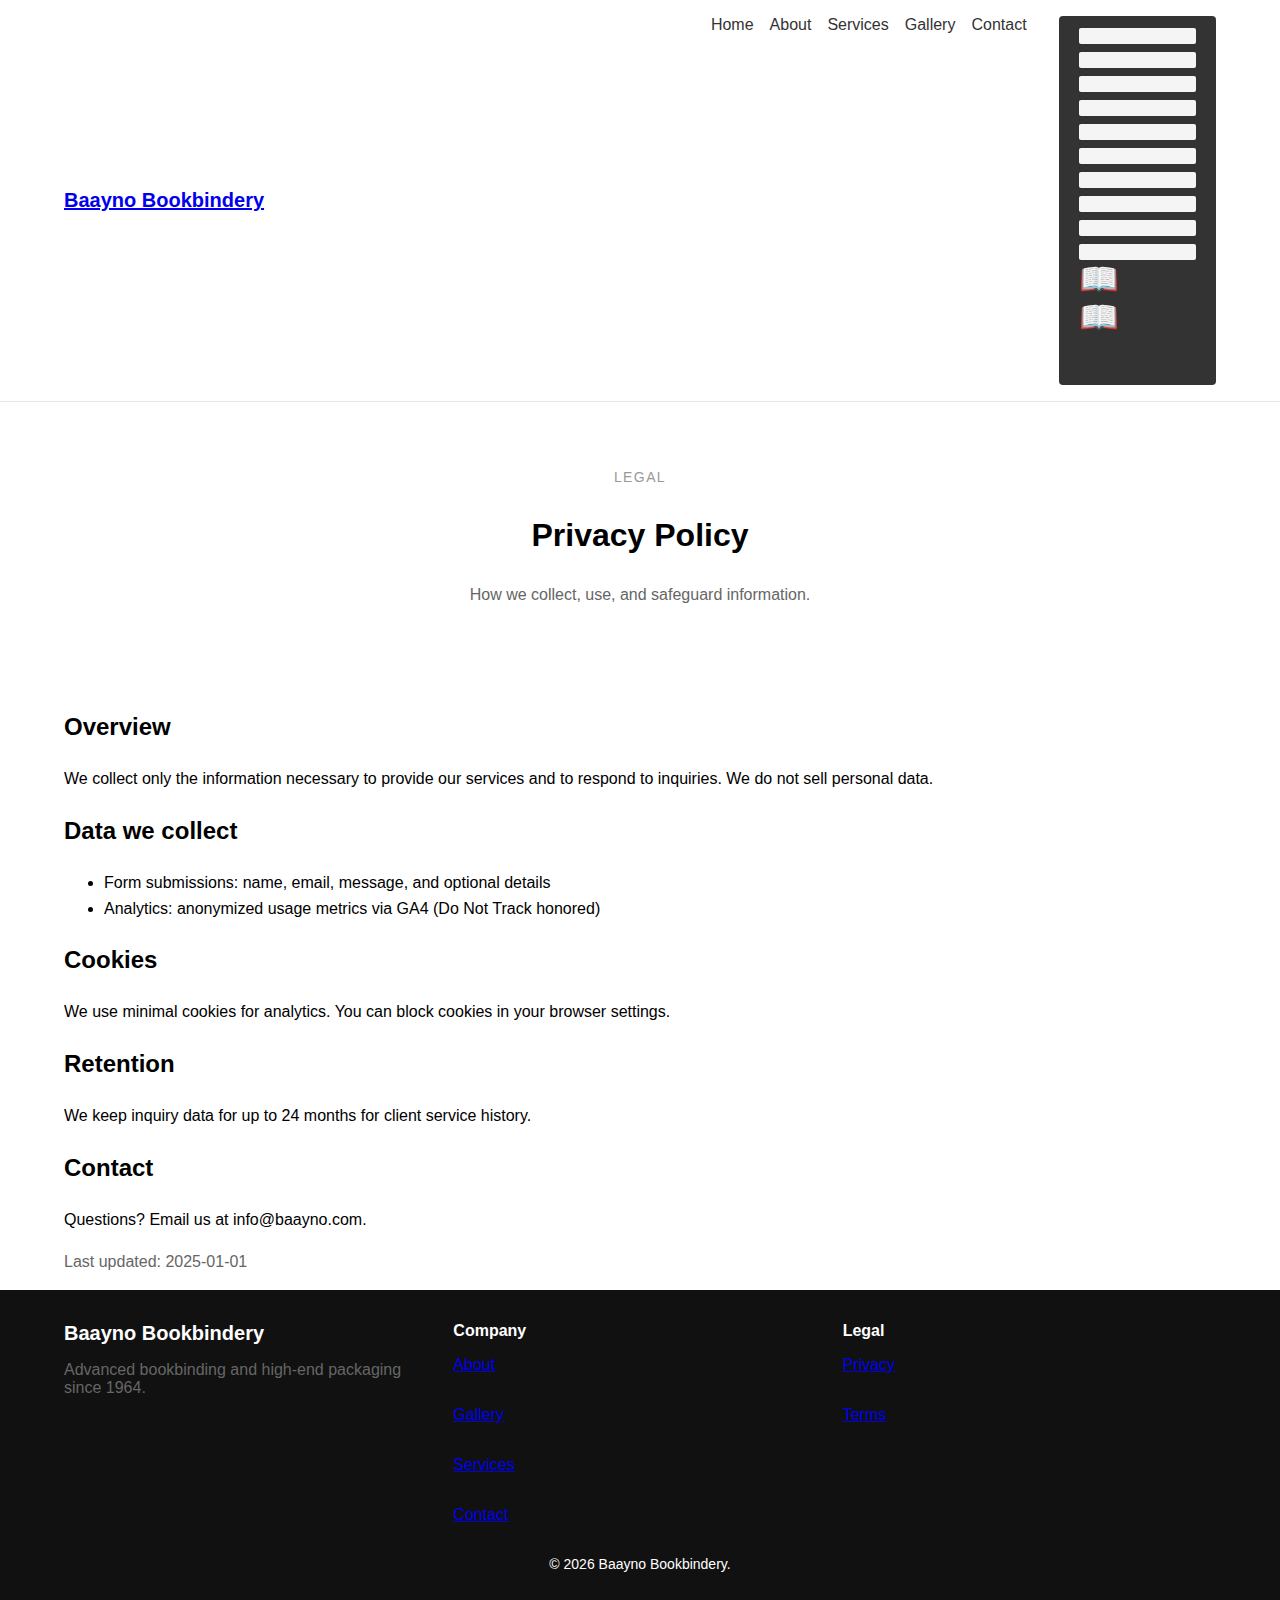
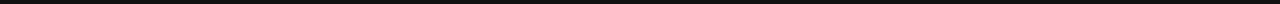
<file: privacy.html>
﻿<!doctype html>
<html lang="en" data-ga4="G-XXXXXXX">
<head>
  <meta charset="utf-8" /><meta name="viewport" content="width=device-width, initial-scale=1" />
  <title>Privacy Policy &mdash; Fouad Baayno Bookbindery</title>
  <meta name="description" content="Privacy practices for baayno.com: contact forms, analytics, cookies, retention, and contact information." />
  <link rel="preconnect" href="https://fonts.googleapis.com"><link rel="preconnect" href="https://fonts.gstatic.com" crossorigin>
  <link href="https://fonts.googleapis.com/css2?family=Inter:wght@400;600&family=Playfair+Display:wght@600;700&display=swap" rel="stylesheet">
  <link rel="stylesheet" href="assets/css/base.css" />
  <link rel="canonical" href="https://www.baayno.comprivacy.html" />
  <meta property="og:type" content="website" />
  <meta property="og:title" content="Privacy Policy &mdash; Fouad Baayno Bookbindery" />
  <meta property="og:url" content="https://www.baayno.comprivacy.html" />
  <script type="application/ld+json">{
    "@context":"https://schema.org",
    "@type":"WebPage",
    "name":"Privacy Policy",
    "isPartOf":{"@type":"WebSite","name":"Fouad Baayno Bookbindery","url":"https://www.baayno.com/"}
  }</script>
</head>
<body>
  <header class="site-header"><div class="container nav"><div class="brand"><a href="index.html">Baayno Bookbindery</a></div><nav class="nav-links" aria-label="Primary"><a href="index.html" data-path="index.html">Home</a><a href="about.html" data-path="about.html">About</a><a href="services.html" data-path="services.html">Services</a><a href="gallery.html" data-path="gallery.html">Gallery</a><a href="contact.html" data-path="contact.html">Contact</a><a class="btn-quote nav-cta" href="contact.html">
  <span class="points_wrapper">
    <i class="point"></i><i class="point"></i><i class="point"></i><i class="point"></i><i class="point"></i>
    <i class="point"></i><i class="point"></i><i class="point"></i><i class="point"></i><i class="point"></i>
  </span>
  <span class="inner">
    <span class="icon-books" aria-hidden="true"><span class="b1" role="img" aria-label="book">📖</span><span class="b2">📖</span></span>Request a quote</span>
</a></nav></div></header>
  <main id="main" class="prose">
    <section class="hero"><div class="container"><div class="eyebrow">Legal</div><h1>Privacy Policy</h1><p class="hero-sub">How we collect, use, and safeguard information.</p></div></section>
    <section><div class="container">
      <h2>Overview</h2>
      <p>We collect only the information necessary to provide our services and to respond to inquiries. We do not sell personal data.</p>
      <h2>Data we collect</h2>
      <ul>
        <li>Form submissions: name, email, message, and optional details</li>
        <li>Analytics: anonymized usage metrics via GA4 (Do Not Track honored)</li>
      </ul>
      <h2>Cookies</h2>
      <p>We use minimal cookies for analytics. You can block cookies in your browser settings.</p>
      <h2>Retention</h2>
      <p>We keep inquiry data for up to 24 months for client service history.</p>
      <h2>Contact</h2>
      <p>Questions? Email us at info@baayno.com.</p>
      <p class="muted">Last updated: 2025-01-01</p>
    </div></section>
  </main>
  <footer class="luxury-vignette"><div class="container footer-grid"><div><div class="brand">Baayno Bookbindery</div><p class="muted">Advanced bookbinding and high-end packaging since 1964.</p></div><div><strong>Company</strong><div class="stack-2 mt-4"><a href="about.html">About</a><a href="gallery.html">Gallery</a><a href="services.html">Services</a><a href="contact.html">Contact</a></div></div><div><strong>Legal</strong><div class="stack-2 mt-4"><a href="privacy.html">Privacy</a><a href="terms.html">Terms</a></div></div></div><div class="container copyright">&copy; <span id="y"></span> Baayno Bookbindery.</div></footer>
  <script type="module" src="assets/js/main.js"></script><script>document.getElementById('y').textContent = new Date().getFullYear()</script>
</body>
</html>
</file>
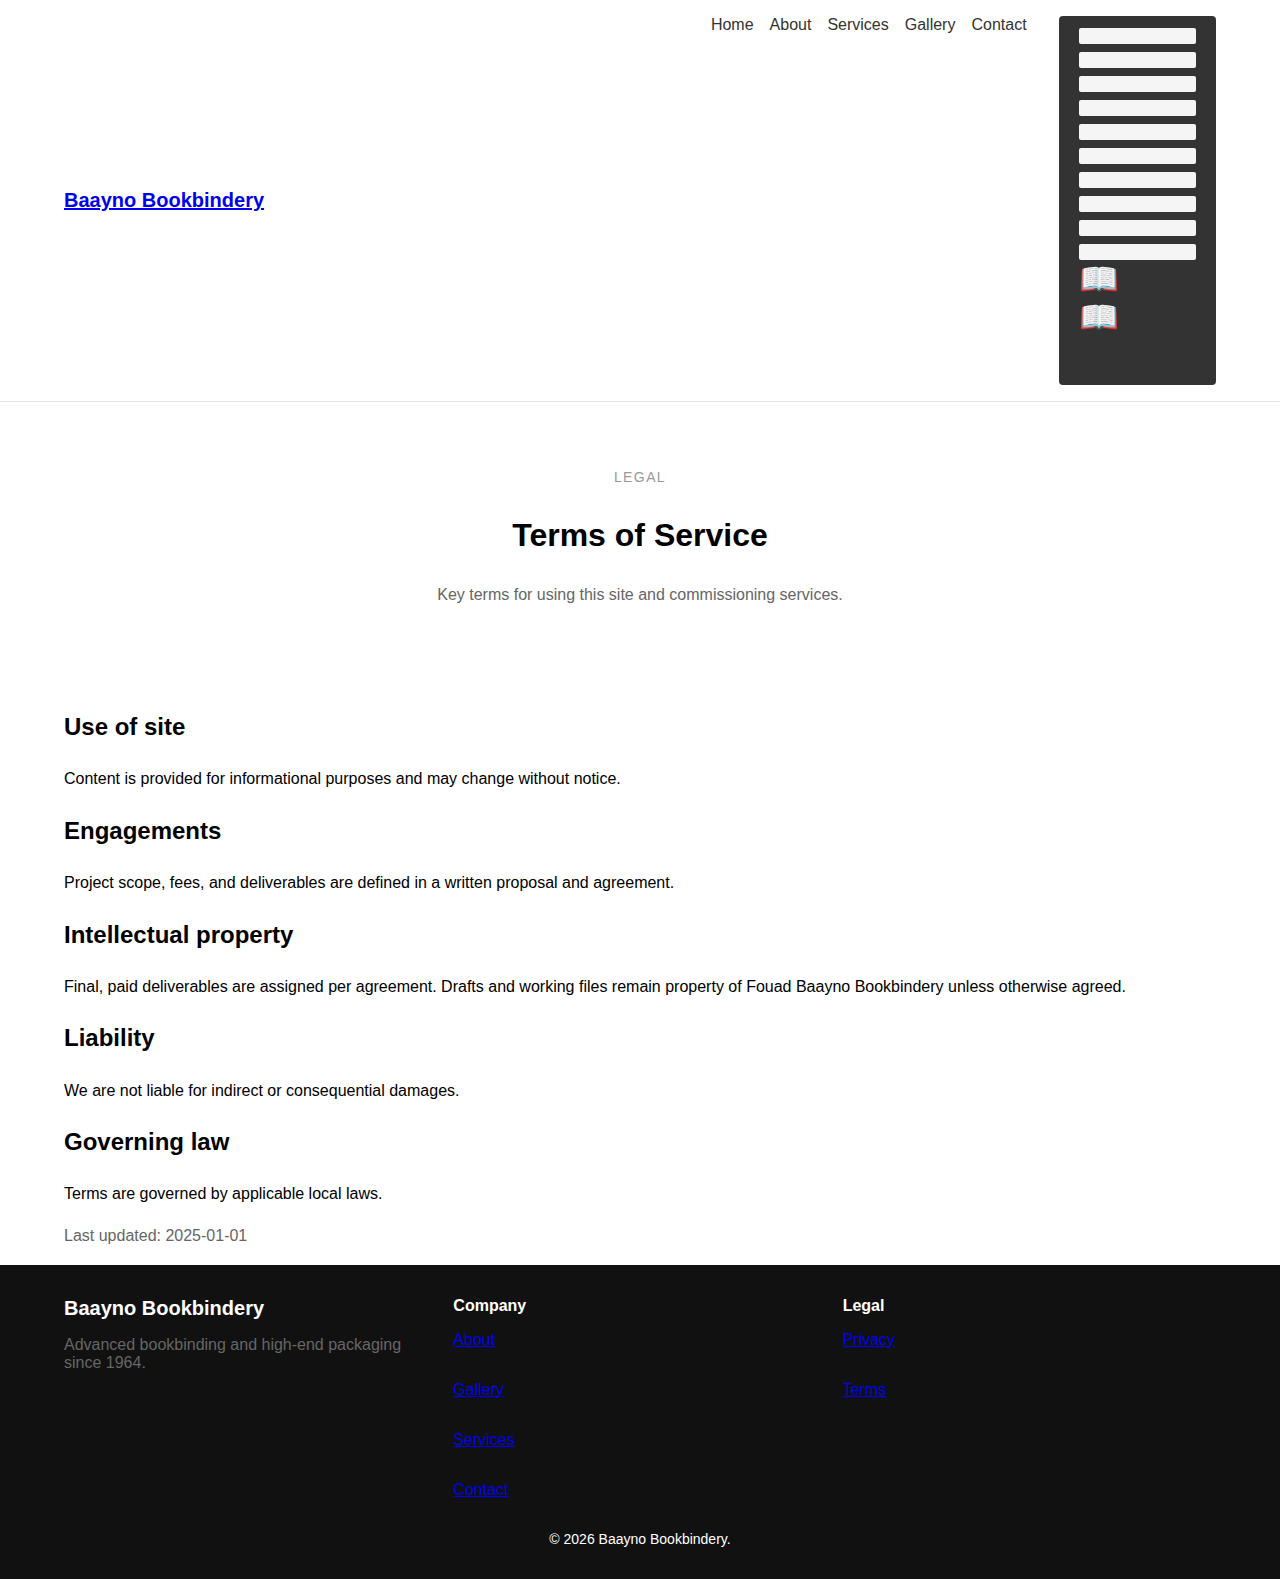
<file: terms.html>
﻿<!doctype html>
<html lang="en" data-ga4="G-XXXXXXX">
<head>
  <meta charset="utf-8" /><meta name="viewport" content="width=device-width, initial-scale=1" />
  <title>Terms of Service &mdash; Fouad Baayno Bookbindery</title>
  <meta name="description" content="Terms governing use of baayno.com and commissioning bookbinding and packaging services." />
  <link rel="preconnect" href="https://fonts.googleapis.com"><link rel="preconnect" href="https://fonts.gstatic.com" crossorigin>
  <link href="https://fonts.googleapis.com/css2?family=Inter:wght@400;600&family=Playfair+Display:wght@600;700&display=swap" rel="stylesheet">
  <link rel="stylesheet" href="assets/css/base.css" />
  <link rel="canonical" href="https://www.baayno.comterms.html" />
  <meta property="og:type" content="website" />
  <meta property="og:title" content="Terms of Service &mdash; Fouad Baayno Bookbindery" />
  <meta property="og:url" content="https://www.baayno.comterms.html" />
  <script type="application/ld+json">{
    "@context":"https://schema.org",
    "@type":"WebPage",
    "name":"Terms of Service",
    "isPartOf":{"@type":"WebSite","name":"Fouad Baayno Bookbindery","url":"https://www.baayno.com/"}
  }</script>
</head>
<body>
  <header class="site-header"><div class="container nav"><div class="brand"><a href="index.html">Baayno Bookbindery</a></div><nav class="nav-links" aria-label="Primary"><a href="index.html" data-path="index.html">Home</a><a href="about.html" data-path="about.html">About</a><a href="services.html" data-path="services.html">Services</a><a href="gallery.html" data-path="gallery.html">Gallery</a><a href="contact.html" data-path="contact.html">Contact</a><a class="btn-quote nav-cta" href="contact.html">
  <span class="points_wrapper">
    <i class="point"></i><i class="point"></i><i class="point"></i><i class="point"></i><i class="point"></i>
    <i class="point"></i><i class="point"></i><i class="point"></i><i class="point"></i><i class="point"></i>
  </span>
  <span class="inner">
    <span class="icon-books" aria-hidden="true"><span class="b1" role="img" aria-label="book">📖</span><span class="b2">📖</span></span>Request a quote</span>
</a></nav></div></header>
  <main id="main" class="prose">
    <section class="hero"><div class="container"><div class="eyebrow">Legal</div><h1>Terms of Service</h1><p class="hero-sub">Key terms for using this site and commissioning services.</p></div></section>
    <section><div class="container">
      <h2>Use of site</h2>
      <p>Content is provided for informational purposes and may change without notice.</p>
      <h2>Engagements</h2>
      <p>Project scope, fees, and deliverables are defined in a written proposal and agreement.</p>
      <h2>Intellectual property</h2>
      <p>Final, paid deliverables are assigned per agreement. Drafts and working files remain property of Fouad Baayno Bookbindery unless otherwise agreed.</p>
      <h2>Liability</h2>
      <p>We are not liable for indirect or consequential damages.</p>
      <h2>Governing law</h2>
      <p>Terms are governed by applicable local laws.</p>
      <p class="muted">Last updated: 2025-01-01</p>
    </div></section>
  </main>
  <footer class="luxury-vignette"><div class="container footer-grid"><div><div class="brand">Baayno Bookbindery</div><p class="muted">Advanced bookbinding and high-end packaging since 1964.</p></div><div><strong>Company</strong><div class="stack-2 mt-4"><a href="about.html">About</a><a href="gallery.html">Gallery</a><a href="services.html">Services</a><a href="contact.html">Contact</a></div></div><div><strong>Legal</strong><div class="stack-2 mt-4"><a href="privacy.html">Privacy</a><a href="terms.html">Terms</a></div></div></div><div class="container copyright">&copy; <span id="y"></span> Baayno Bookbindery.</div></footer>
  <script type="module" src="assets/js/main.js"></script><script>document.getElementById('y').textContent = new Date().getFullYear()</script>
</body>
</html>
</file>
<file: assets/css/base.css>
/* Base styles */
body {
  margin: 0;
  font-family: Arial, sans-serif;
}

/* Layout and utilities */
.container {
  width: 90%;
  max-width: 1200px;
  margin: 0 auto;
}
.grid {
  display: grid;
  gap: 1.5rem;
}
.grid-2 {
  grid-template-columns: repeat(auto-fit, minmax(300px, 1fr));
}
.grid-3 {
  grid-template-columns: repeat(auto-fit, minmax(200px, 1fr));
}
.gallery-grid,
.services-grid {
  display: grid;
  gap: 1.5rem;
  grid-template-columns: repeat(auto-fit, minmax(200px, 1fr));
}
.services-list {
  display: grid;
  gap: 1rem;
  grid-template-columns: repeat(auto-fit, minmax(200px, 1fr));
}
.stack-2 {
  display: flex;
  flex-direction: column;
  gap: 2rem;
}
.center {
  text-align: center;
}
.cluster {
  display: flex;
  flex-wrap: wrap;
  gap: 1rem;
  align-items: center;
}
.hide {
  display: none;
}
.mt-4 {
  margin-top: 1rem;
}
.mt-6 {
  margin-top: 1.5rem;
}
.max-w-65ch {
  max-width: 65ch;
}
.proof-chips {
  display: flex;
  gap: 0.5rem;
  flex-wrap: wrap;
}
.chip,
.chip-proof {
  padding: 0.25rem 0.5rem;
  background: #eee;
  border-radius: 3px;
  font-size: 0.875rem;
}

/* Navigation */
.site-header {
  background: #fff;
  border-bottom: 1px solid #e5e5e5;
}
.nav {
  display: flex;
  justify-content: space-between;
  align-items: center;
  padding: 1rem 0;
}
.brand {
  font-weight: bold;
  font-size: 1.25rem;
}
.nav-links {
  list-style: none;
  display: flex;
  gap: 1rem;
  margin: 0;
  padding: 0;
}
.nav-links a {
  text-decoration: none;
  color: #333;
}
.nav-cta {
  margin-left: 1rem;
}
.back-to-top {
  position: fixed;
  bottom: 1rem;
  right: 1rem;
}

/* Hero */
.hero {
  padding: 4rem 0;
  text-align: center;
}
.hero-grid {
  display: grid;
  gap: 2rem;
  align-items: center;
}
.hero-sub {
  color: #666;
  margin-top: 0.5rem;
}
.hero-cta {
  margin-top: 1.5rem;
}
.scroll-hint {
  margin-top: 2rem;
  animation: bounce 2s infinite;
}

/* Buttons */
.btn,
.btn-quote,
.btn-primary,
.btn-ghost {
  display: inline-block;
  padding: 0.75rem 1.25rem;
  border-radius: 4px;
  text-decoration: none;
}
.btn-primary {
  background: #007bff;
  color: #fff;
}
.btn-ghost {
  border: 1px solid #007bff;
  color: #007bff;
  background: transparent;
}
.btn-quote {
  background: #333;
  color: #fff;
}
.btn.with-arrow .arrow {
  margin-left: 0.5rem;
}
.with-arrow {
  display: inline-flex;
  align-items: center;
}
.with-arrow .arrow {
  transition: transform 0.3s;
}
.with-arrow:hover .arrow {
  transform: translateX(4px);
}

/* Typography */
.section-title {
  font-size: 2rem;
  margin: 2rem 0 1rem;
}
.eyebrow {
  text-transform: uppercase;
  font-size: 0.875rem;
  color: #999;
  letter-spacing: 0.1em;
}
.muted {
  color: #666;
}
.link-accent {
  color: #007bff;
  text-decoration: underline;
}
.lbl {
  display: block;
  margin-top: 0.5rem;
}
.prose {
  line-height: 1.6;
}

/* Content */
.card {
  padding: 1.5rem;
  border: 1px solid #e5e5e5;
  border-radius: 4px;
  background: #fff;
}
.thumb,
.svc-thumb {
  width: 100%;
  display: block;
}

.thumb {
  background: var(--thumb-bg, linear-gradient(135deg, rgba(0, 0, 0, 0.05), rgba(0, 0, 0, 0.02)));
}

.svc-thumb {
  background: var(--svc-thumb, linear-gradient(135deg, rgba(0, 0, 0, 0.05), rgba(0, 0, 0, 0.02)));
}

.thumb img,
.svc-thumb img {
  width: 100%;
  height: auto;
  display: block;
}
.svc-card {
  text-align: center;
}
.svc-icon {
  width: 40px;
  height: 40px;
  display: block;
  margin: 0 auto 0.5rem;
}
.page-header {
  padding: 2rem 0;
  text-align: center;
}
.luxury-bg {
  background: linear-gradient(135deg, #e0d6c5, #f5f5f5);
}
.luxury-vignette {
  background: #111;
  color: #fff;
  padding: 2rem 0;
}
.points_wrapper {
  display: grid;
  grid-template-columns: repeat(auto-fit, minmax(100px, 1fr));
  gap: 0.5rem;
}
.point {
  background: #f5f5f5;
  padding: 0.5rem;
  border-radius: 2px;
}
.inner {
  position: relative;
}
.icon-books {
  font-size: 2rem;
}
.b1,
.b2 {
  display: block;
}
.footer-grid {
  display: grid;
  gap: 1rem;
  grid-template-columns: repeat(auto-fit, minmax(200px, 1fr));
}
.copyright {
  text-align: center;
  font-size: 0.875rem;
  margin-top: 2rem;
}

/* Forms and embeds */
.map-embed {
  width: 100%;
  height: 300px;
  border: 0;
}
.form-note,
.form-message {
  font-size: 0.875rem;
}
.form-message {
  padding: 1rem;
  background: #f5f5f5;
  border-left: 4px solid #007bff;
}
.hp-field {
  display: none;
}
.sm {
  font-size: 0.875rem;
}

/* Services orbit */
.services-orbit,
.orbit-wrap,
.ring,
.node-wrap,
.svc-node {
  position: relative;
}
.ring {
  border: 1px solid #ccc;
  border-radius: 50%;
}
.node-wrap {
  position: absolute;
}

/* Misc */
.arrow {
  display: inline-block;
}

@keyframes bounce {
  0%, 100% {
    transform: translateY(0);
  }
  50% {
    transform: translateY(-5px);
  }
}
</file>
